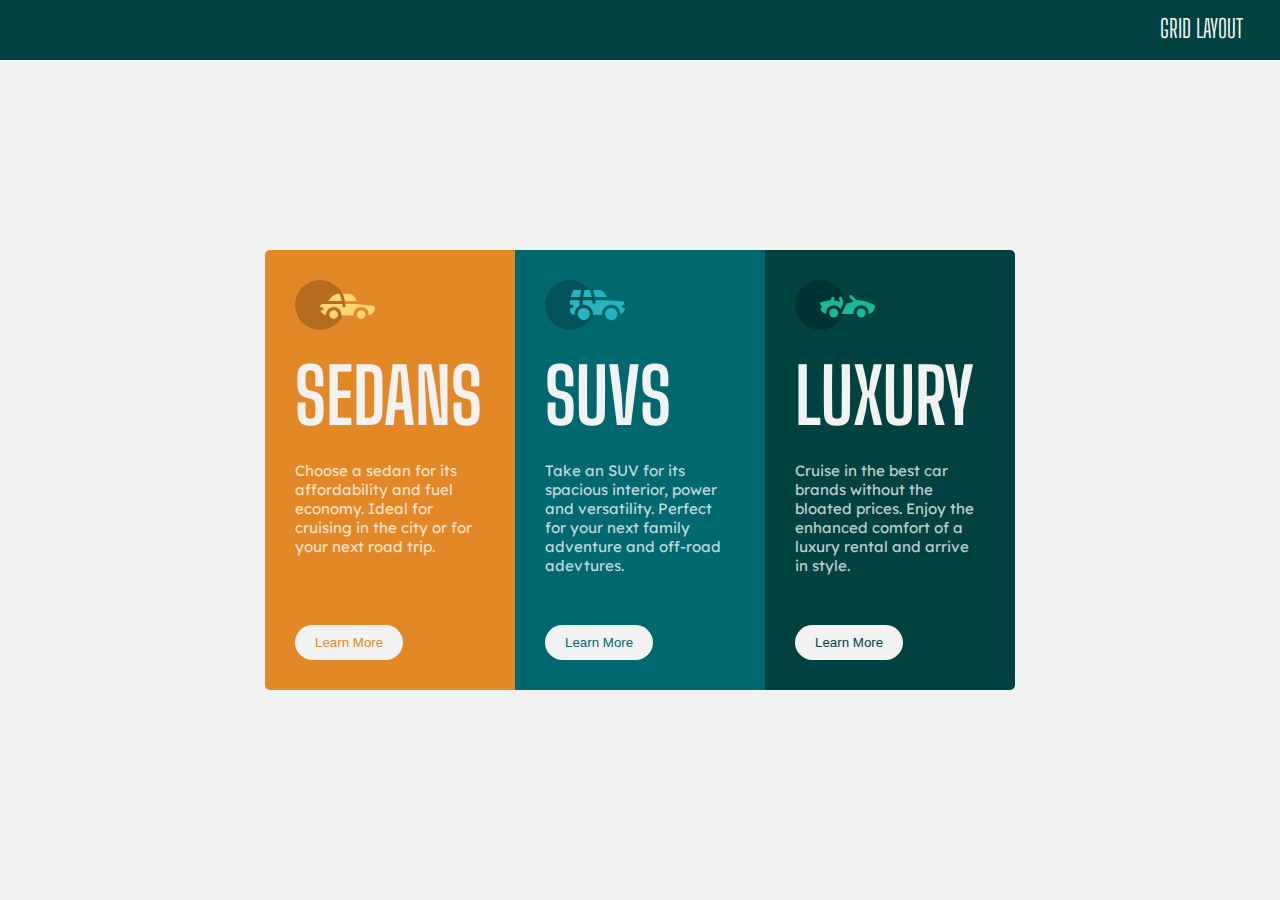
<file: index.html>
<!DOCTYPE html>
<html lang="en">
<head>
    <meta charset="UTF-8">
    <meta http-equiv="X-UA-Compatible" content="IE=edge">
    <meta name="viewport" content="width=device-width, initial-scale=1.0">
    <link rel="shortcut icon" href="./assets/favicon.png" type="image/x-icon">
    <link rel="stylesheet" href="./css/style.css">
    <!-- <link href="https://fonts.googleapis.com/css2?family=Big+Shoulders+Display:wght@700&family=Lexend+Deca&display=swap" rel="stylesheet"> -->
    <title>Flexbox Layout</title>
</head>
<body>
    <header>
            <nav>
                <a href="grid.html">grid layout
                    <Span></Span>
                </a>
            </nav>
        </header>
        <main>
            <section class="flex-container">
                <article class="flex-item sedan">
                    <img src="./assets/icon-sedans.svg" class="card-image" alt="picture of sedan vehicle">
                    <div class="card-title">
                        <h1 class="capitalize">sedans</h1>
                    </div>
                    <div class="card-content">
                        <p>Choose a sedan for its affordability and fuel economy. Ideal for cruising in the city or for your next road trip.</p>
                    </div>
                    <div class="card-cta">
                        <button class="sedan-btn btn">learn more</button>
                    </div> 
                </article>
                <article class="flex-item suv">
                    <img src="./assets/icon-suvs.svg" class="card-image" alt="picture of suv vehicle">
                    <div class="card-title">
                        <h1 class="capitalize">suvs</h1>
                    </div>
                    <div class="card-content">
                        <p>Take an SUV for its spacious interior, power and versatility. Perfect for your next family adventure and off-road adevtures.</p>
                    </div>
                    <div class="card-cta">
                        <button class="suv-btn btn">learn more</button>
                    </div>
                </article>
                <article class="flex-item luxury">
                    <img src="./assets/icon-luxury.svg" class="card-image" alt="picture of luxury vehicle">
                    <div class="card-title">
                        <h1 class="capitalize">luxury</h1>
                    </div>
                    <div class="card-content">
                        <p>Cruise in the best car brands without the bloated prices. Enjoy the enhanced comfort of a luxury rental and arrive in style.</p>
                    </div>
                    <div class="card-cta">
                        <button class="luxury-btn btn">learn more</button>
                    </div>
                </article>
            </section>
        </main>
</body>
</html>
</file>
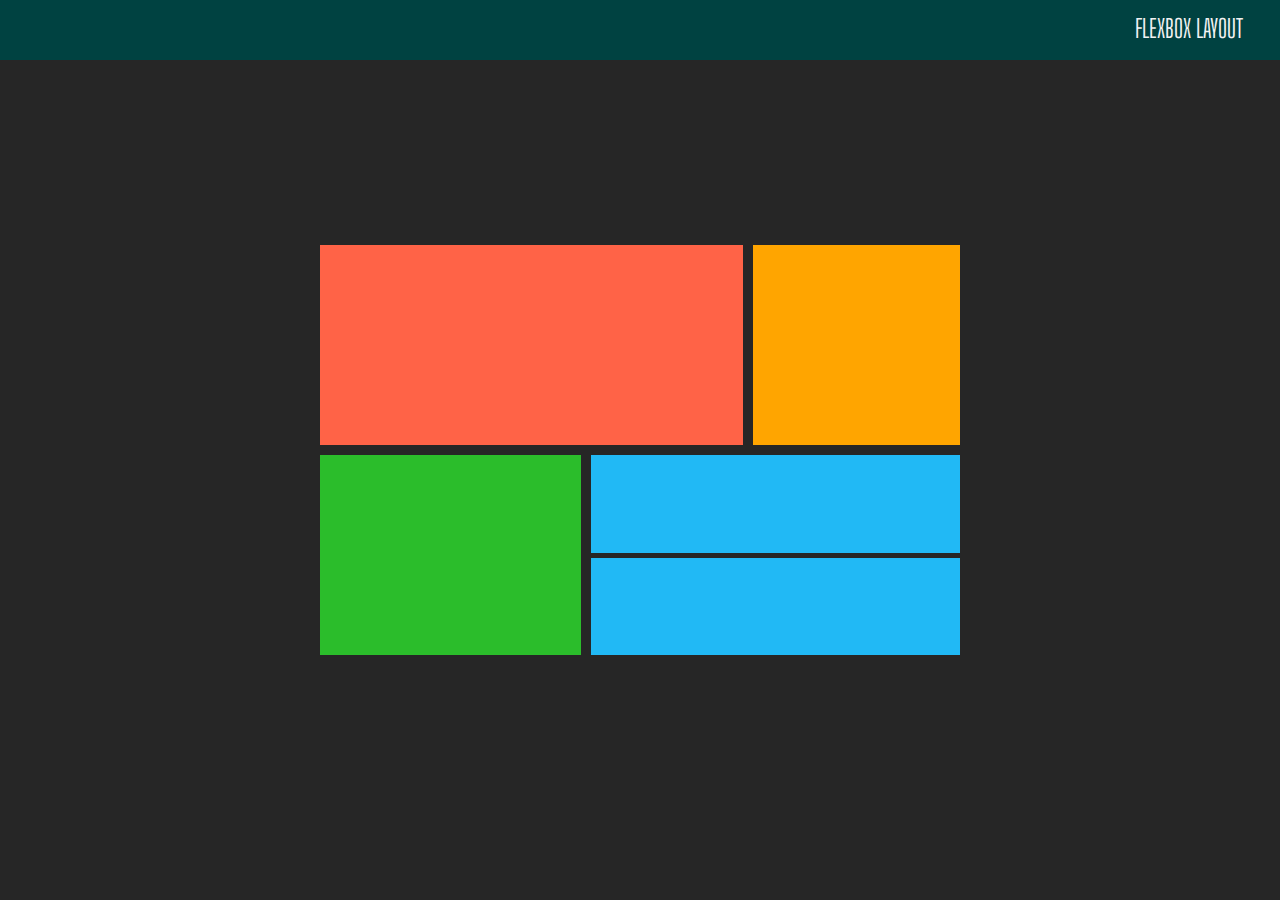
<file: grid.html>
<!DOCTYPE html>
<html lang="en">
<head>
    <meta charset="UTF-8">
    <meta http-equiv="X-UA-Compatible" content="IE=edge">
    <meta name="viewport" content="width=device-width, initial-scale=1.0">
    <link rel="shortcut icon" href="./assets/favicon.png" type="image/x-icon">
    <link rel="stylesheet" href="./css/grid.css">
    <title>Grid Layout</title>
</head>
<body>
    <header>
        <nav>
            <a href="index.html">flexbox layout
                <Span></Span>
            </a>
        </nav>
    </header>
    <main>
        <section class="grid-container">
            <article class="grid-item one"></article>
            <article class="grid-item two"></article>
            <article class="grid-item three"></article>
            <article class="grid-item four">
                <div class="flex-item top"></div>
                <div class="flex-item bottom"></div>
            </article>
        </section>
    </main>
</body>
</html>
</file>
<file: css/style.css>
@import url('https://fonts.googleapis.com/css2?family=Big+Shoulders+Display:wght@700&family=Lexend+Deca&display=swap');

*{
    margin: 0;
    padding: 0;
    box-sizing: border-box;
}

body{
    background-color: hsl(0, 0%, 95%);
    min-height: 100vh;
    font-family: 'Lexend Deca', sans-serif;
    font-size: 15px;
}

header{
   height: 60px;
   background-color: hsl(179, 100%, 13%);
   position: fixed;
   z-index: 10;
   right: 0;
   left: 0;
   font-family: 'Big Shoulders Display', cursive;
}

nav{
    width: 95%;
    max-width: 1440px;
    min-width: 375px;
    height: inherit;
    margin: 0 auto;
    display:flex;
    justify-content: flex-end;
    align-items: center;
    padding: 5px 5px;
}

nav a{
    text-decoration: none;
    text-transform: uppercase;
    font-size: 25px;
    color:hsl(0, 0%, 95%);
    border-bottom-style: solid;
    border-bottom-width: 0;
    border-bottom-color: transparent;
    transition: ease-in .2s;
}

nav a:hover{
    color:hsl(31, 77%, 52%)
}

nav a span{
    display: block;
    background-color:hsl(0, 0%, 95%);;
    width: 0;
    height: 2px;
    margin-top: 2px;
    transition: ease-in 0.4s;
}

nav a:hover span{
    width: 98px;
}

main{
    max-width: 1440px;
    min-width: 375px;
    min-height: inherit;
    padding: 80px 20px 40px;
    display: flex;
    align-items: center;
    justify-content: center;
}

section{
    display: flex;
    border-radius: 5px;
    overflow: hidden;
    justify-content: center;
}



.flex-item{
 padding: 30px;
display: flex;
flex-direction: column;
flex: 1;
max-width: 250px;
}


.card-image{
    width: 80px;
    height: auto;
}

.card-title{
    font-size: 38px;
    color: hsl(0, 0%, 95%);
    font-family: 'Big Shoulders Display', cursive;
}

.capitalize{
    text-transform: uppercase;
}

.card-content{
    flex-grow: 1;
    color: hsla(0, 0%, 100%, 0.75);
}

.card-image, .card-title{
    margin-bottom: 20px;
}

.sedan{
    background-color: hsl(31, 77%, 52%);
}

.suv{
    background-color: hsl(184, 100%, 22%);
}

.luxury{
    background-color: hsl(179, 100%, 13%);
}

.card-cta{
    width: 100%;
    justify-self: flex-end;
    margin-top: 50px;
  
}

.btn{
    padding: 10px 20px;
    border-radius: 20px;
    outline: none;
    border: none;
    background-color: hsl(0, 0%, 95%);
    text-transform: capitalize;
    cursor: pointer;
    transition: ease-in .2s;
}

.sedan-btn{
    color: hsl(31, 77%, 52%);
}

.suv-btn{
    color: hsl(184, 100%, 22%);
}

.luxury-btn{
    color: hsl(179, 100%, 13%);
}

.btn:active, .btn:hover{
    background-color: transparent;
    border: solid 2px hsl(0, 0%, 95%);
    color: hsl(0, 0%, 95%)
} 

@media(max-width:600px){
    section{
        flex-direction: column;
    }

    .flex-item{
        width: 100%;
    }
}
</file>
<file: css/grid.css>
@import url('https://fonts.googleapis.com/css2?family=Big+Shoulders+Display:wght@700&family=Lexend+Deca&display=swap');

*{
    margin: 0;
    padding: 0;
    box-sizing: border-box;
}

body{
    background-color: hsl(0, 0%, 15%);
    min-height: 100vh;
    display: flex;
    flex-direction: column;
    font-family: 'Big Shoulders Display', cursive;
    font-size: 15px;
}

header{
    height: 60px;
    background-color: hsl(179, 100%, 13%);
    position: fixed;
    z-index: 10;
    right: 0;
    left: 0;
    font-family: 'Big Shoulders Display', cursive;
 }
 
 nav{
     width: 95%;
     max-width: 1440px;
     min-width: 375px;
     height: inherit;
     margin: 0 auto;
     display:flex;
     justify-content: flex-end;
     align-items: center;
     padding: 5px 5px;
 }
 
 nav a{
     text-decoration: none;
     text-transform: uppercase;
     font-size: 25px;
     color:hsl(0, 0%, 95%);
     border-bottom-style: solid;
     border-bottom-width: 0;
     border-bottom-color: transparent;
     transition: ease-in .2s;
 }
 
 nav a:hover{
     color:hsl(31, 77%, 52%)
 }
 
 nav a span{
     display: block;
     background-color:hsl(0, 0%, 95%);;
     width: 0;
     height: 2px;
     margin-top: 2px;
     transition: ease-in 0.4s;
 }
 
 nav a:hover span{
     width: 128px;
 }

main{
    width: 80%;
    max-width: 1440px;
    min-width: 375px;
    margin: auto auto;
}

section{
    display: grid;
    height: inherit;
    grid-template-columns: repeat(12, 1fr);
    grid-template-rows: repeat(2, 200px);
    gap: 10px; 
    max-width:680px;
    padding:20px;
    margin: auto auto;

}

.one{
    background-color:hsl(9, 100%, 64%);
    grid-row: 1;
    grid-column: span 8;
}

.two{
    background-color: orange;
    grid-row: 1;
    grid-column: span 4;
}

.three{
    background-color: rgb(43, 189, 43);
    grid-row: 2;
    grid-column: span 5;
}

.four{
    grid-row: 2;
    grid-column: span 7;
    display: flex;
    flex-direction: column;
    gap: 5px;

}

.flex-item{
    background-color: rgb(33, 185, 245);
    height: 100px;

}

@media(max-width:600px){
   section{
    grid-template-rows: repeat(4, 1fr);
    margin:60px 0 40px 0;
   }

   .one, .two, .three, .four{
    grid-column: span 12;
   }

   .one{
    grid-row: 1;
   }

   .two{
    grid-row: 2;
   }

   .three{
    grid-row: 3;
   }

   .four{
    grid-row: 4;
   }
}
</file>
